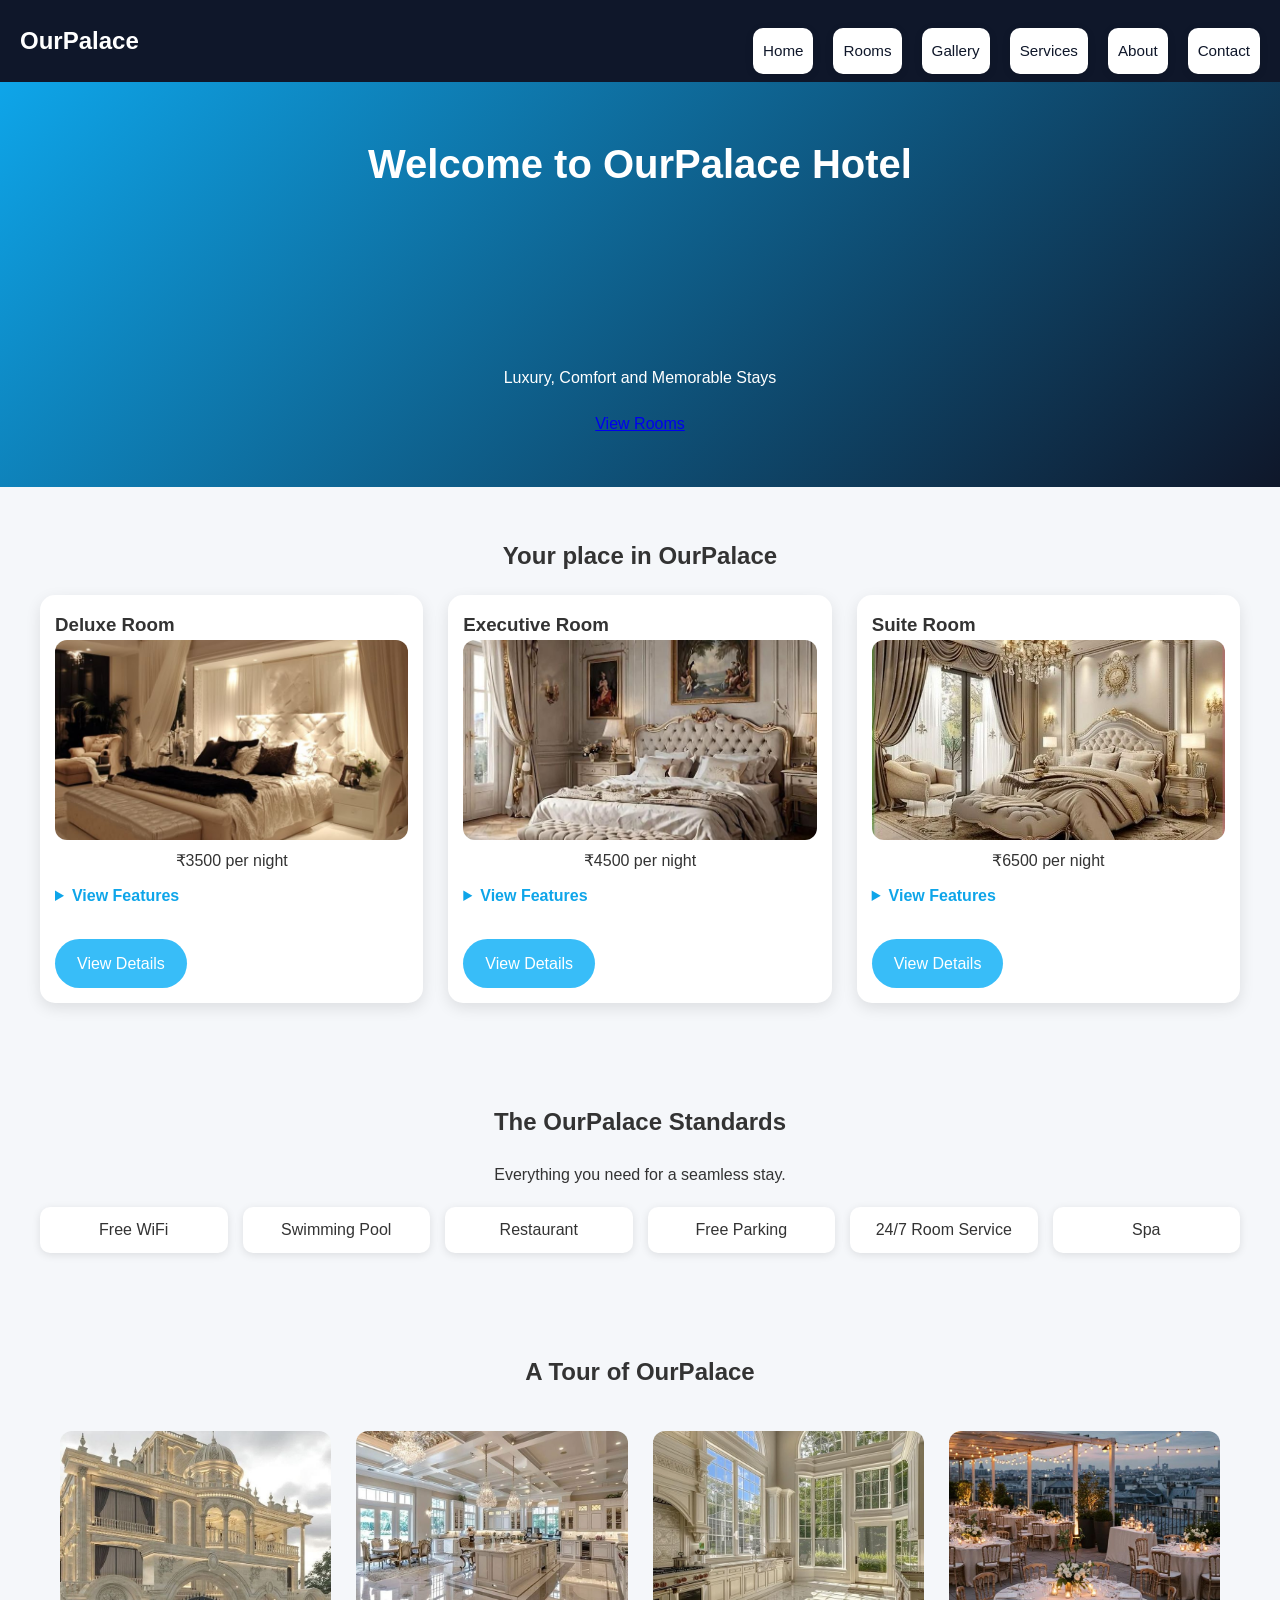
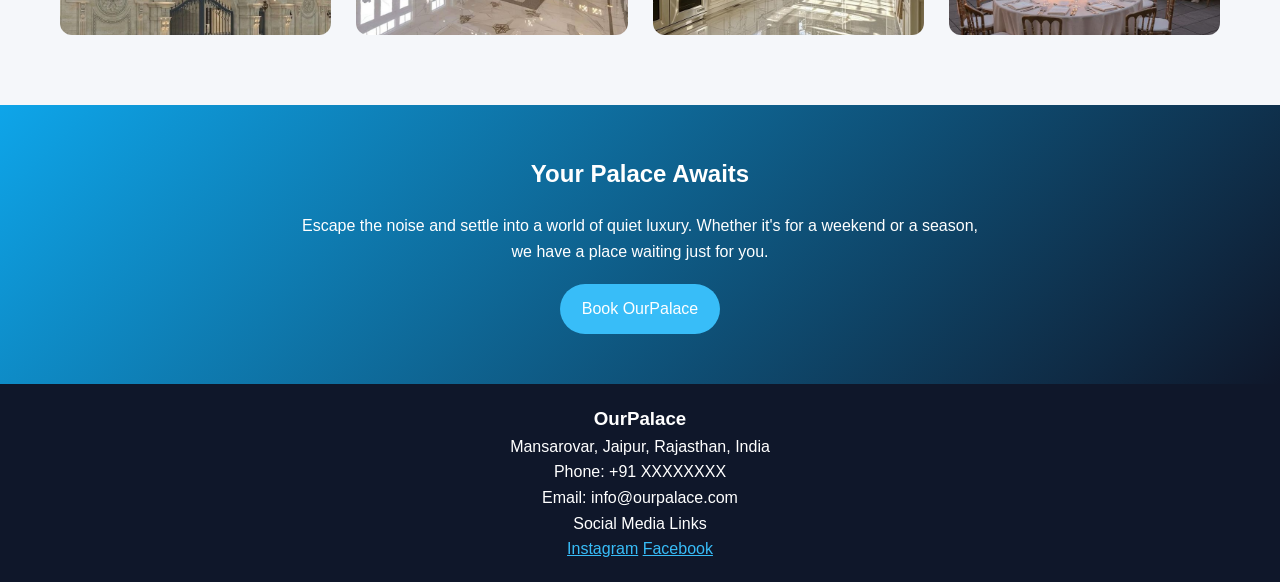
<file: index.html>
<!DOCTYPE html>
<html lang="en">
<head>
    <meta charset="UTF-8">
    <meta name="viewport" content="width=device-width, initial-scale=1.0">
    <title>OurPalace Hotel</title>
    <link rel="stylesheet" href="style.css">
</head>
<body>
    <header>
        <nav>
        <h1>OurPalace</h1>
        <ul>
            <li><a href="index.html">Home</a></li>
            <li><a href="rooms.html">Rooms</a></li>
            <li><a href="gallery.html">Gallery</a></li>
            <li><a href="services.html">Services</a></li>
            <li><a href="about.html">About</a></li>
            <li><a href="contact.html">Contact</a></li>
        </ul>
        </nav>
    </header>
    <main>
        <section class="hero home-hero">
            <h2>Welcome to OurPalace Hotel</h2>
            <p>Luxury, Comfort and Memorable Stays</p>
            <a href="rooms.html">View Rooms</a>
        </section>
<section class="home-room">
    <h2>Your place in OurPalace</h2>

    <div>

        <!-- Deluxe Room -->
        <article>
            <h3>Deluxe Room</h3>

            <img src="Luxurious Bedrooms.jpg" 
                 alt="Deluxe hotel room with king size bed, warm lighting and elegant interior">

            <p>₹3500 per night</p>

            <details>
                <summary>View Features</summary>
                <ul>
                    <li>King Size Bed</li>
                    <li>Air Conditioning</li>
                    <li>Free WiFi</li>
                    <li>Smart TV</li>
                    <li>City View</li>
                </ul>
            </details>

            <a href="rooms.html" class="btn">View Details</a>
        </article>

        <!-- Executive Room -->
        <article>
            <h3>Executive Room</h3>

            <img src="executive.jpg" 
                 alt="Executive room with workspace, modern furniture and comfortable bed">

            <p>₹4500 per night</p>

            <details>
                <summary>View Features</summary>
                <ul>
                    <li>King Size Bed</li>
                    <li>Private Workspace</li>
                    <li>High Speed WiFi</li>
                    <li>Coffee Maker</li>
                    <li>Luxury Bathroom</li>
                </ul>
            </details>

            <a href="rooms.html" class="btn">View Details</a>
        </article>

        <!-- Suite Room -->
        <article>
            <h3>Suite Room</h3>

            <img src="Deluxe.jpg" 
                 alt="Luxury suite with separate living area, premium furniture and balcony view">

            <p>₹6500 per night</p>

            <details>
                <summary>View Features</summary>
                <ul>
                    <li>Separate Living Area</li>
                    <li>King Size Bed</li>
                    <li>Private Balcony</li>
                    <li>Mini Bar</li>
                    <li>Premium Entertainment System</li>
                </ul>
            </details>

            <a href="rooms.html" class="btn">View Details</a>
        </article>

    </div>
</section>
<section class="standards-section">
    <h2>The OurPalace Standards</h2>
    <p>Everything you need for a seamless stay.</p>

    <ul>
        <li>Free WiFi</li>
        <li>Swimming Pool</li>
        <li>Restaurant</li>
        <li>Free Parking</li>
        <li>24/7 Room Service</li>
        <li>Spa</li>
    </ul>
</section>

<section class="gallery-preview">
    <h2>A Tour of OurPalace</h2>

    <div class="container-grid">
        <img src="Hotel.jpg" alt="Luxury hotel lobby interior">
        <img src="hotel1 (1).jpg" alt="Deluxe room interior">
        <img src="hotel1 (3).jpg" alt="Executive room interior">
        <img src="rooftop.jpg" alt="Hotel rooftop view">
    </div>
</section>
        <section class="cta-section">
            <h2>Your Palace Awaits</h2>
            <p>Escape the noise and settle into a world of quiet luxury. Whether it's for a weekend or a season, we have a place waiting just for you.</p>
            <a href="rooms.html" class="cta-button">Book OurPalace</a>
        </section>
    </main>
    <footer>
        <h3>OurPalace</h3>
        <p>Mansarovar, Jaipur, Rajasthan, India</p>
        <p>Phone: +91 XXXXXXXX</p>
        <p>Email: info@ourpalace.com</p>
        <p>Social Media Links</p>
        <a href="https://instagram.com/ourpalace">Instagram</a>
        <a href="https://facebook.com/ourpalace">Facebook</a>
    </footer>
</body>
</html>
</file>
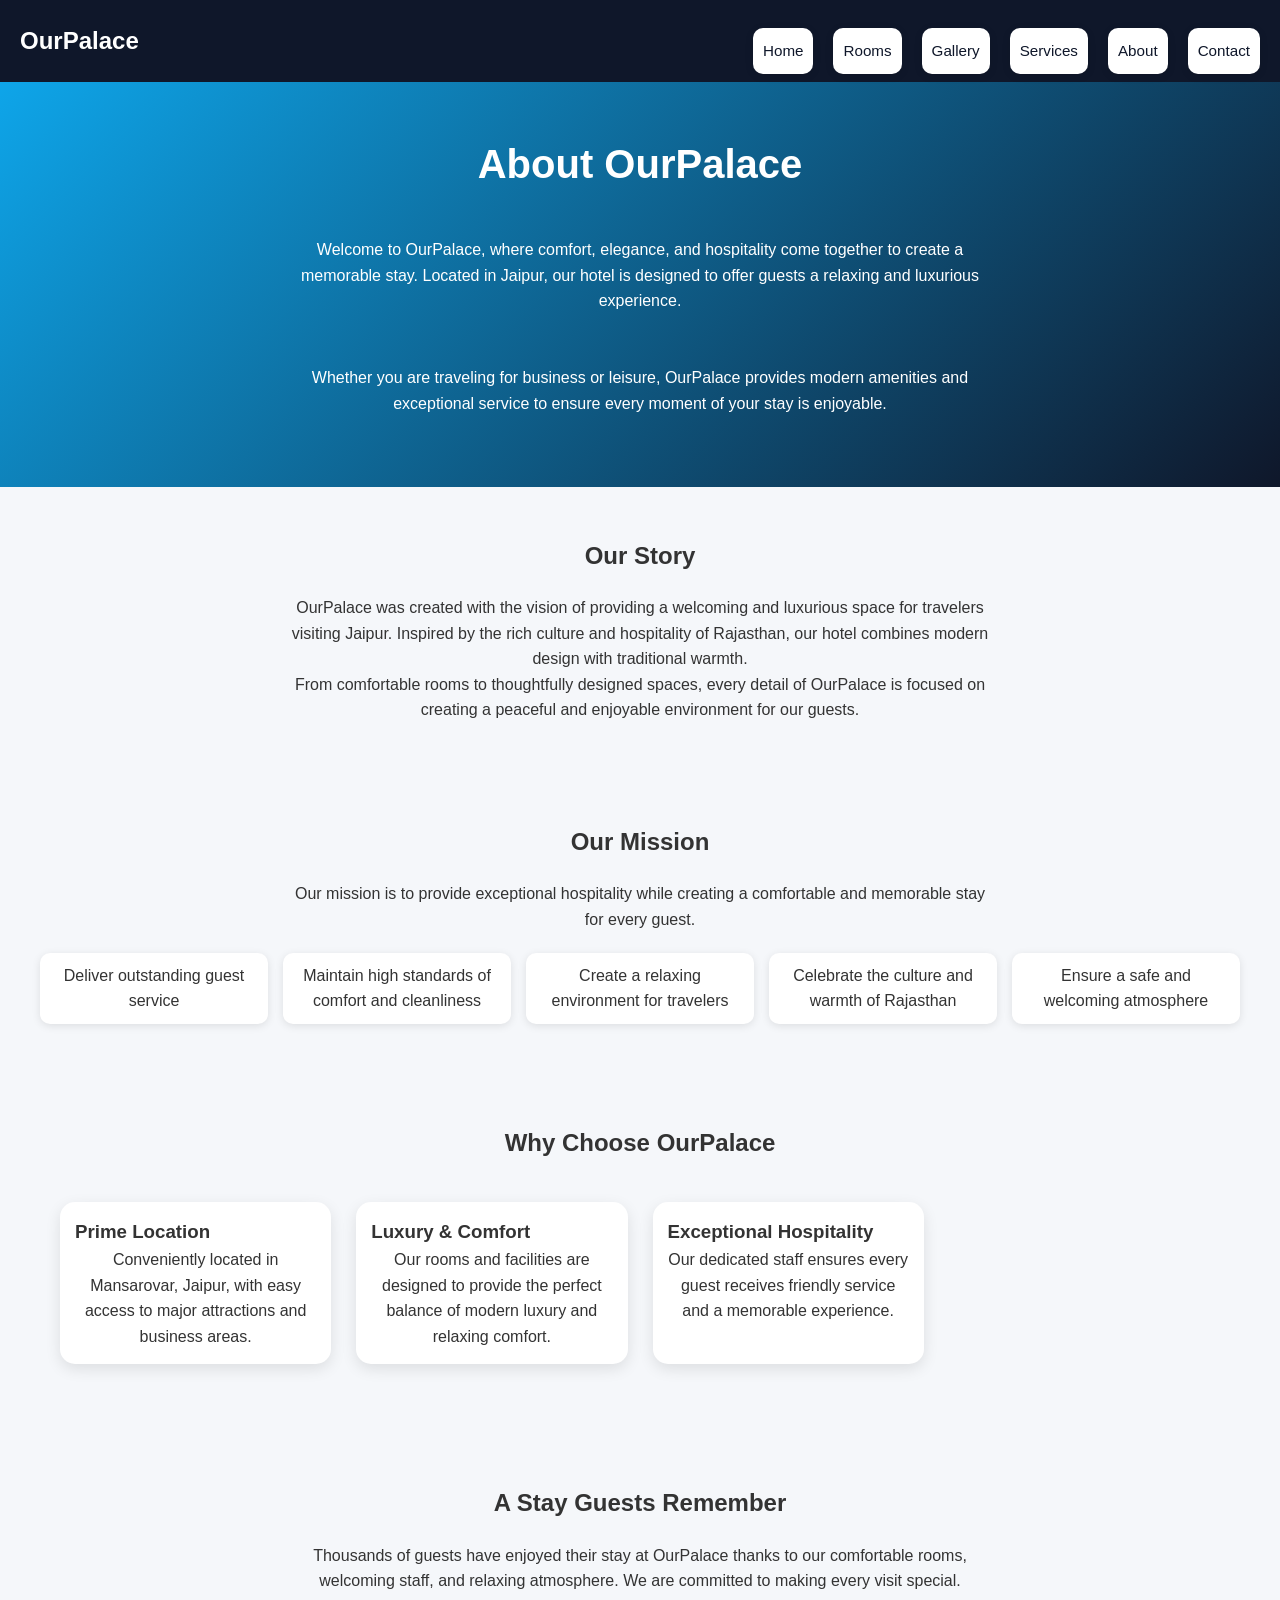
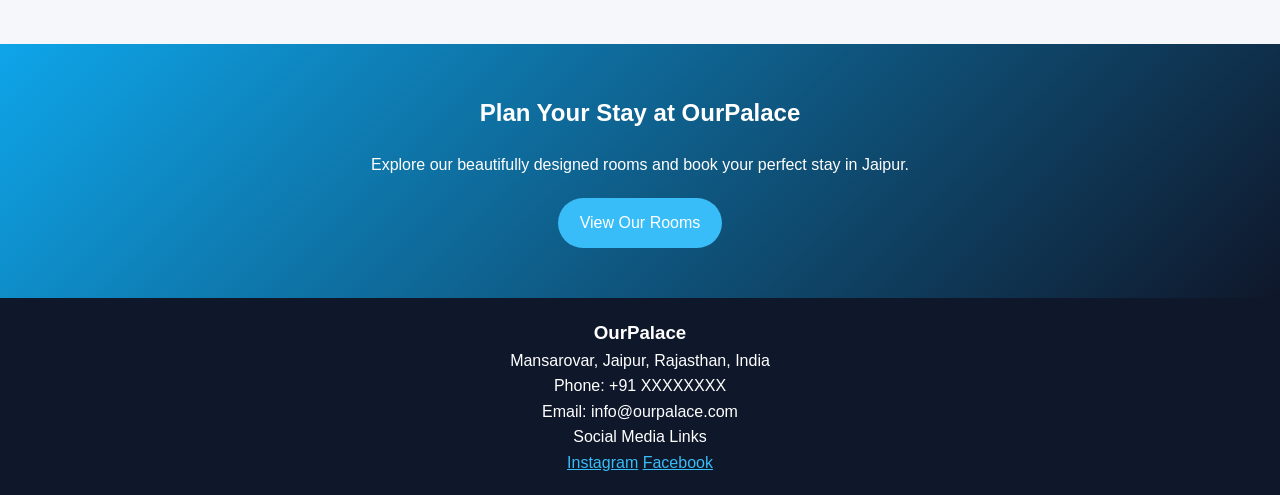
<file: about.html>
<!DOCTYPE html>
<html lang="en">
<head>
    <meta charset="UTF-8">
    <meta name="viewport" content="width=device-width, initial-scale=1.0">
    <title>About OurPalace</title>
    <link rel="stylesheet" href="style.css">
</head>
<body>
    <header>
        <nav>
        <h1>OurPalace</h1>
        <ul>
            <li><a href="index.html">Home</a></li>
            <li><a href="rooms.html">Rooms</a></li>
            <li><a href="gallery.html">Gallery</a></li>
            <li><a href="services.html">Services</a></li>
            <li><a href="about.html">About</a></li>
            <li><a href="contact.html">Contact</a></li>
        </ul>
        </nav>
    </header>
    <main>
<section class="hero about-hero">

<h2>About OurPalace</h2>

<p>
Welcome to OurPalace, where comfort, elegance, and hospitality come together to create a memorable stay.
Located in Jaipur, our hotel is designed to offer guests a relaxing and luxurious experience.
</p>

<p>
Whether you are traveling for business or leisure, OurPalace provides modern amenities and exceptional service to ensure every moment of your stay is enjoyable.
</p>

</section>
<section class="hotel-story">

<h2>Our Story</h2>

<p>
OurPalace was created with the vision of providing a welcoming and luxurious space for travelers visiting Jaipur.
Inspired by the rich culture and hospitality of Rajasthan, our hotel combines modern design with traditional warmth.
</p>

<p>
From comfortable rooms to thoughtfully designed spaces, every detail of OurPalace is focused on creating a peaceful and enjoyable environment for our guests.
</p>

</section>
<section class="mission-section">

<h2>Our Mission</h2>

<p>
Our mission is to provide exceptional hospitality while creating a comfortable and memorable stay for every guest.
</p>

<ul>

<li>Deliver outstanding guest service</li>
<li>Maintain high standards of comfort and cleanliness</li>
<li>Create a relaxing environment for travelers</li>
<li>Celebrate the culture and warmth of Rajasthan</li>
<li>Ensure a safe and welcoming atmosphere</li>

</ul>

</section>
<section class="highlights-section">

<h2>Why Choose OurPalace</h2>

<div class="container-grid">
<article class="card">

<h3>Prime Location</h3>

<p>
Conveniently located in Mansarovar, Jaipur, with easy access to major attractions and business areas.
</p>

</article>
<article class="card">

<h3>Luxury & Comfort</h3>

<p>
Our rooms and facilities are designed to provide the perfect balance of modern luxury and relaxing comfort.
</p>

</article>
<article class="card">

<h3>Exceptional Hospitality</h3>

<p>
Our dedicated staff ensures every guest receives friendly service and a memorable experience.
</p>

</article>
</div>

</section>
<section class="guest-trust">

<h2>A Stay Guests Remember</h2>

<p>
Thousands of guests have enjoyed their stay at OurPalace thanks to our comfortable rooms, welcoming staff, and relaxing atmosphere. We are committed to making every visit special.
</p>

</section>
<section class="cta-section">

<h2>Plan Your Stay at OurPalace</h2>

<p>
Explore our beautifully designed rooms and book your perfect stay in Jaipur.
</p>

<a href="rooms.html" class="cta-button">View Our Rooms</a>

</section>
    </main>
    <footer>
        <h3>OurPalace</h3>
        <p>Mansarovar, Jaipur, Rajasthan, India</p>
        <p>Phone: +91 XXXXXXXX</p>
        <p>Email: info@ourpalace.com</p>
        <p>Social Media Links</p>
        <a href="https://instagram.com/ourpalace">Instagram</a>
        <a href="https://facebook.com/ourpalace">Facebook</a>
    </footer>
</body>
</html>
</file>
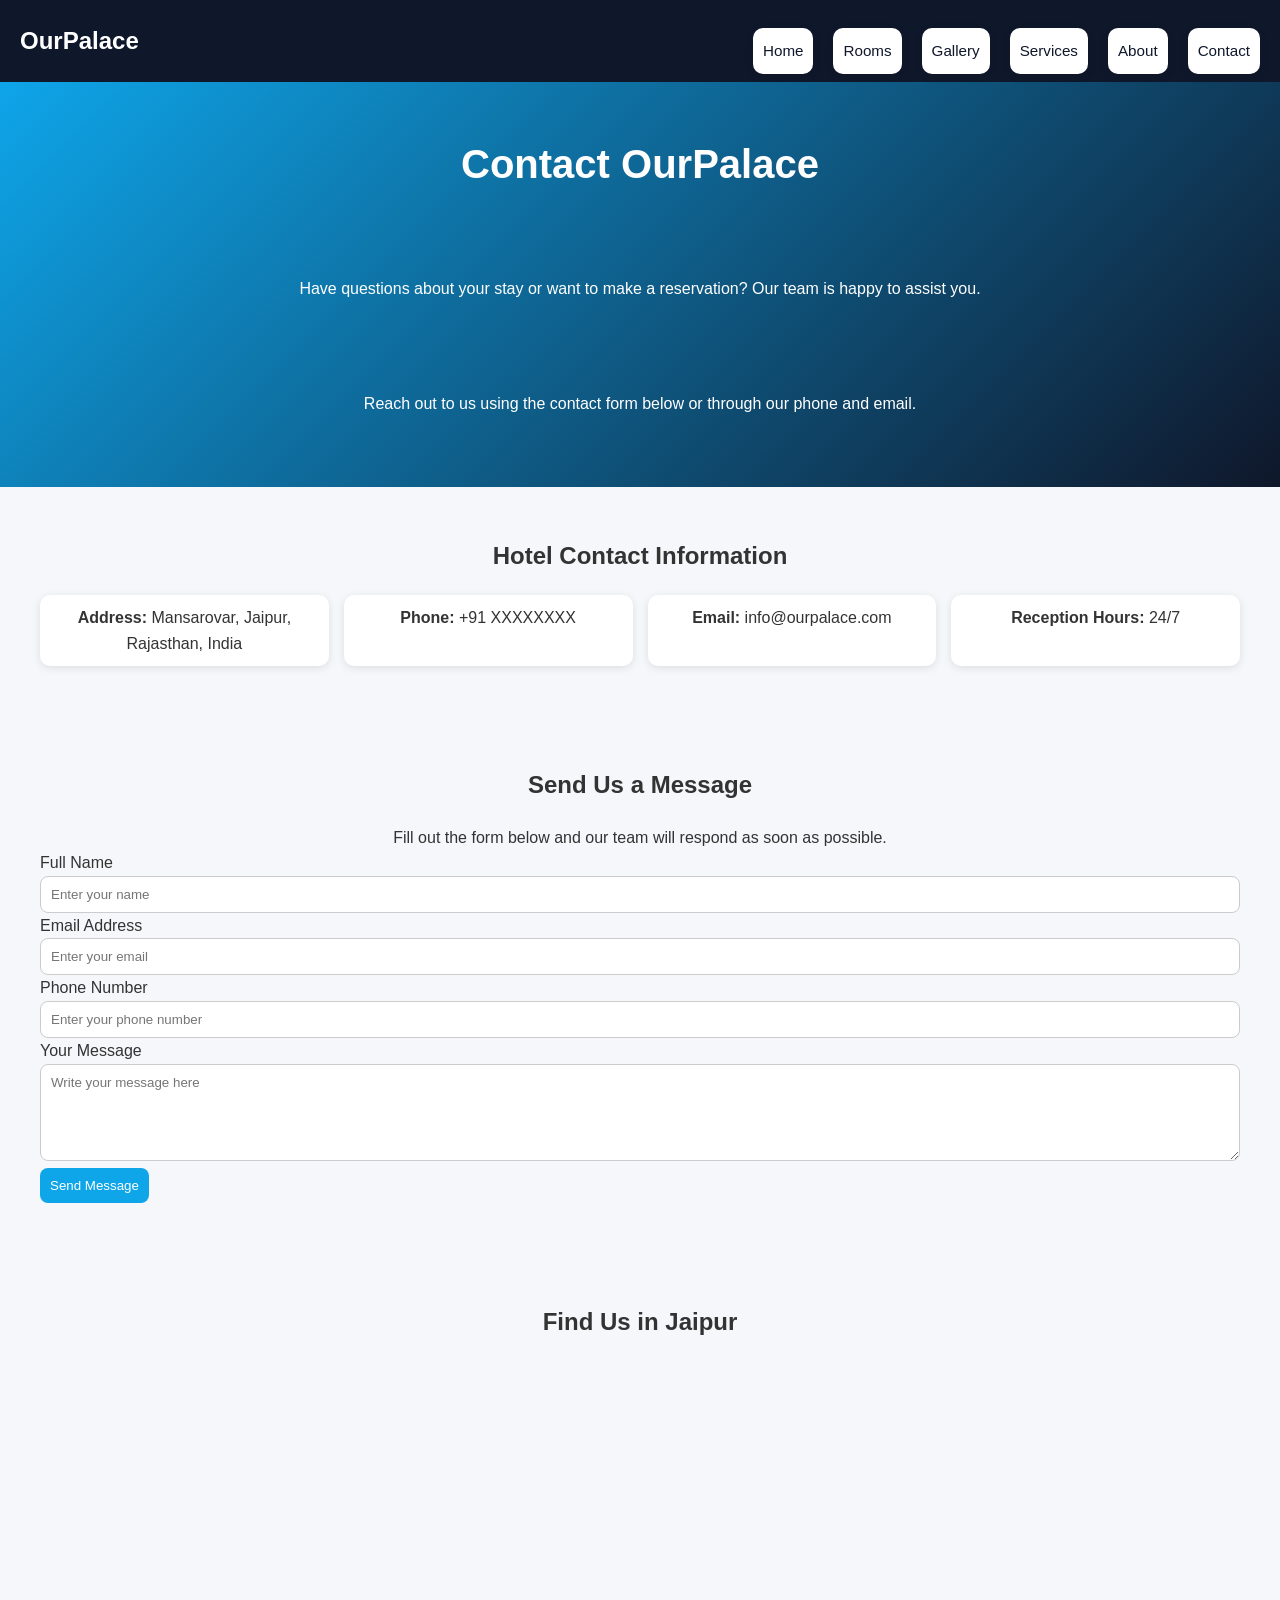
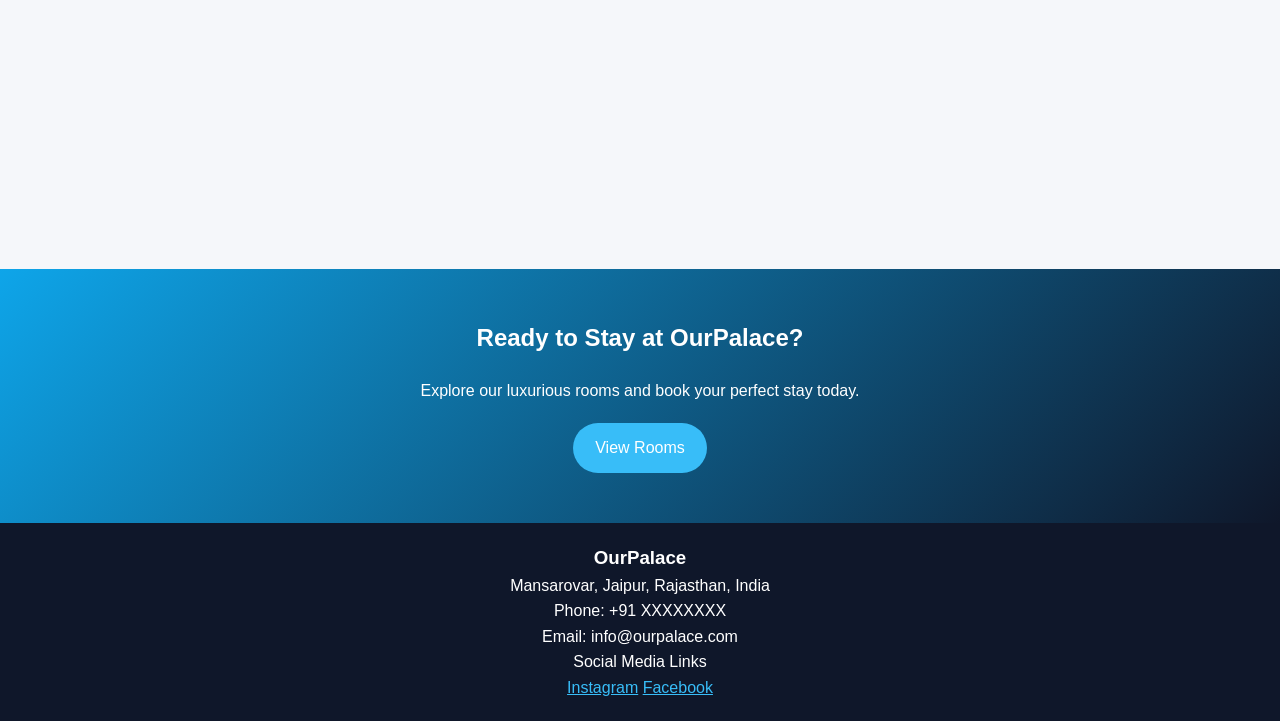
<file: contact.html>
<!DOCTYPE html>
<html lang="en">
<head>
    <meta charset="UTF-8">
    <meta name="viewport" content="width=device-width, initial-scale=1.0">
    <title></title>
    <link rel="stylesheet" href="style.css">
</head>
<body>
    <header>
        <nav>
        <h1>OurPalace</h1>
        <ul>
            <li><a href="index.html">Home</a></li>
            <li><a href="rooms.html">Rooms</a></li>
            <li><a href="gallery.html">Gallery</a></li>
            <li><a href="services.html">Services</a></li>
            <li><a href="about.html">About</a></li>
            <li><a href="contact.html">Contact</a></li>
        </ul>
        </nav>
    </header>
    <main>
<section class="hero contact-hero">

<h2>Contact OurPalace</h2>

<p>
Have questions about your stay or want to make a reservation? Our team is happy to assist you.
</p>

<p>
Reach out to us using the contact form below or through our phone and email.
</p>

</section>
<section class="contact-info">

<h2>Hotel Contact Information</h2>

<ul>
<li><strong>Address:</strong> Mansarovar, Jaipur, Rajasthan, India</li>
<li><strong>Phone:</strong> +91 XXXXXXXX</li>
<li><strong>Email:</strong> info@ourpalace.com</li>
<li><strong>Reception Hours:</strong> 24/7</li>
</ul>

</section>
<section class="contact-form-section">

<h2>Send Us a Message</h2>

<p>
Fill out the form below and our team will respond as soon as possible.
</p>

<form>
<div class="form-group">

<label for="name">Full Name</label>
<input type="text" id="name" name="name" placeholder="Enter your name" required>

</div>
<div class="form-group">

<label for="email">Email Address</label>
<input type="email" id="email" name="email" placeholder="Enter your email" required>

</div>
<div class="form-group">

<label for="phone">Phone Number</label>
<input type="tel" id="phone" name="phone" placeholder="Enter your phone number">

</div>
<div class="form-group">

<label for="message">Your Message</label>
<textarea id="message" name="message" rows="5" placeholder="Write your message here"></textarea>

</div>
<button type="submit" class="submit-button">Send Message</button>
</form>

</section>
<section class="map-section">

<h2>Find Us in Jaipur</h2>

<iframe
src=""
width="600"
height="450"
style="border:0;"
allowfullscreen=""
loading="lazy">
</iframe>

</section>
<section class="cta-section">

<h2>Ready to Stay at OurPalace?</h2>

<p>
Explore our luxurious rooms and book your perfect stay today.
</p>

<a href="rooms.html" class="cta-button">View Rooms</a>

</section>
    </main>
    <footer>
        <h3>OurPalace</h3>
        <p>Mansarovar, Jaipur, Rajasthan, India</p>
        <p>Phone: +91 XXXXXXXX</p>
        <p>Email: info@ourpalace.com</p>
        <p>Social Media Links</p>
        <a href="https://instagram.com/ourpalace">Instagram</a>
        <a href="https://facebook.com/ourpalace">Facebook</a>
    </footer>
</body>
</html>
</file>
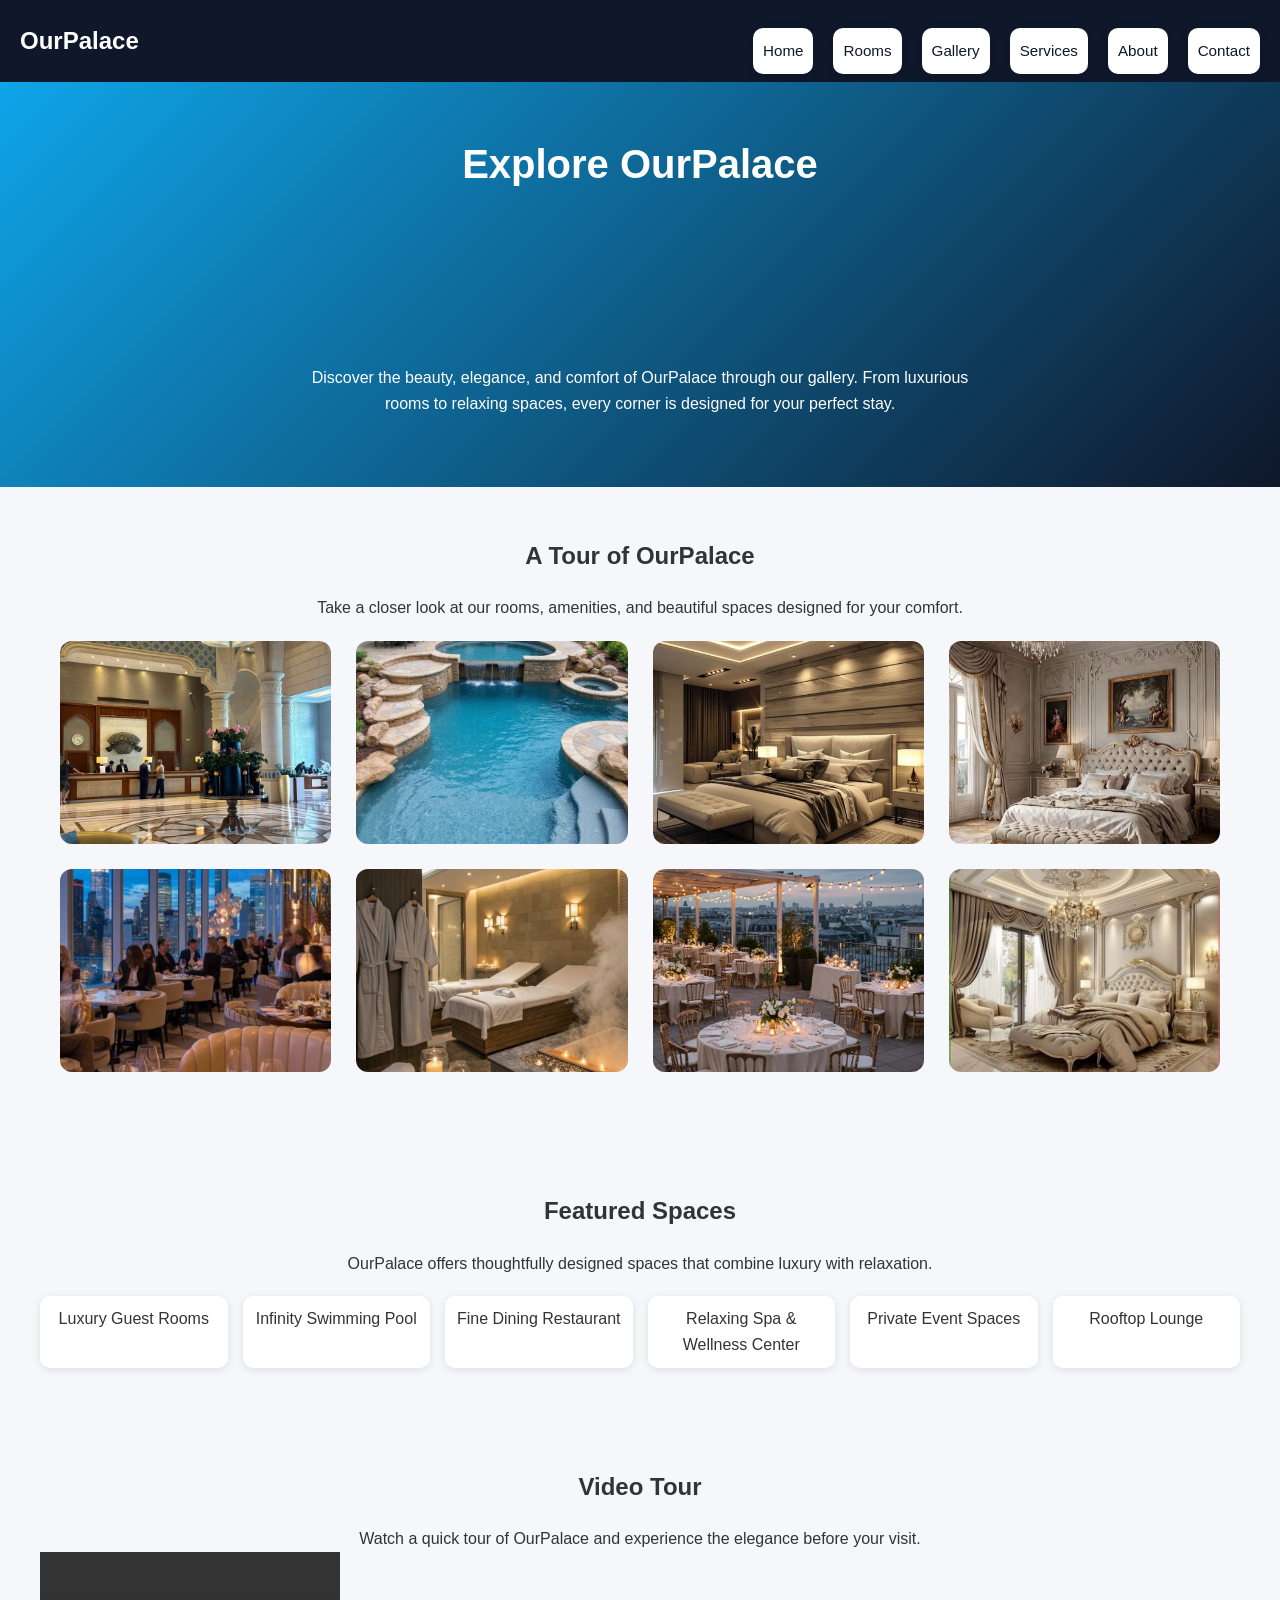
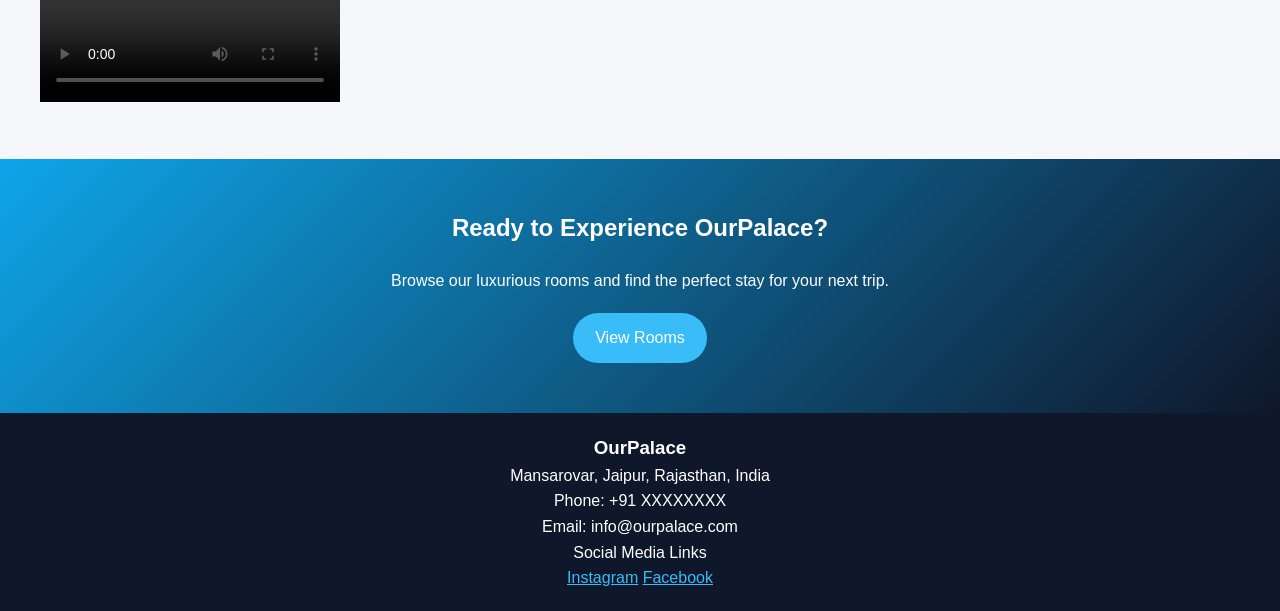
<file: gallery.html>
<!DOCTYPE html>
<html lang="en">
<head>
    <meta charset="UTF-8">
    <meta name="viewport" content="width=device-width, initial-scale=1.0">
    <title>OurPalace Gallery</title>
    <link rel="stylesheet" href="style.css">
</head>
<body>
    <header>
        <nav>
        <h1>OurPalace</h1>
        <ul>
            <li><a href="index.html">Home</a></li>
            <li><a href="rooms.html">Rooms</a></li>
            <li><a href="gallery.html">Gallery</a></li>
            <li><a href="services.html">Services</a></li>
            <li><a href="about.html">About</a></li>
            <li><a href="contact.html">Contact</a></li>
        </ul>
        </nav> 
    </header>
    <main>
<section class="hero gallery-hero">
    <h2>Explore OurPalace</h2>

    <p>
    Discover the beauty, elegance, and comfort of OurPalace through our gallery.
    From luxurious rooms to relaxing spaces, every corner is designed for your perfect stay.
    </p>
</section>
<section class="gallery-grid">

<h2>A Tour of OurPalace</h2>

<p>
Take a closer look at our rooms, amenities, and beautiful spaces designed for your comfort.
</p>

<div class="container-grid">

<img src="Lobby.jpg" alt="Luxury hotel lobby interior">
<img src="pool.jpg" alt="Swimming pool area">
<img src="Suite.jpg" alt="Deluxe room interior">
<img src="executive.jpg" alt="Executive room workspace">
<img src="Restusrant.jpg" alt="Hotel restaurant dining area">
<img src="Spa.jpg" alt="Relaxing spa room">
<img src="rooftop.jpg" alt="Hotel rooftop view">
<img src="Deluxe.jpg" alt="Luxury suite living area">

</div>

</section>
<section class="featured-spaces">

<h2>Featured Spaces</h2>

<p>
OurPalace offers thoughtfully designed spaces that combine luxury with relaxation.
</p>

<ul>

<li>Luxury Guest Rooms</li>
<li>Infinity Swimming Pool</li>
<li>Fine Dining Restaurant</li>
<li>Relaxing Spa & Wellness Center</li>
<li>Private Event Spaces</li>
<li>Rooftop Lounge</li>

</ul>

</section>
<section class="video-tour">

<h2>Video Tour</h2>

<p>
Watch a quick tour of OurPalace and experience the elegance before your visit.
</p>

<video controls>
    <source src="" type="video/mp4">
    Your browser does not support the video tag.
</video>

</section>
<section class="cta-section">

<h2>Ready to Experience OurPalace?</h2>

<p>
Browse our luxurious rooms and find the perfect stay for your next trip.
</p>

<a href="rooms.html" class="cta-button">View Rooms</a>

</section>
    </main>
    <footer>
        <h3>OurPalace</h3>
        <p>Mansarovar, Jaipur, Rajasthan, India</p>
        <p>Phone: +91 XXXXXXXX</p>
        <p>Email: info@ourpalace.com</p>
        <p>Social Media Links</p>
        <a href="https://instagram.com/ourpalace">Instagram</a>
        <a href="https://facebook.com/ourpalace">Facebook</a>
    </footer>
</body>
</html>
</file>
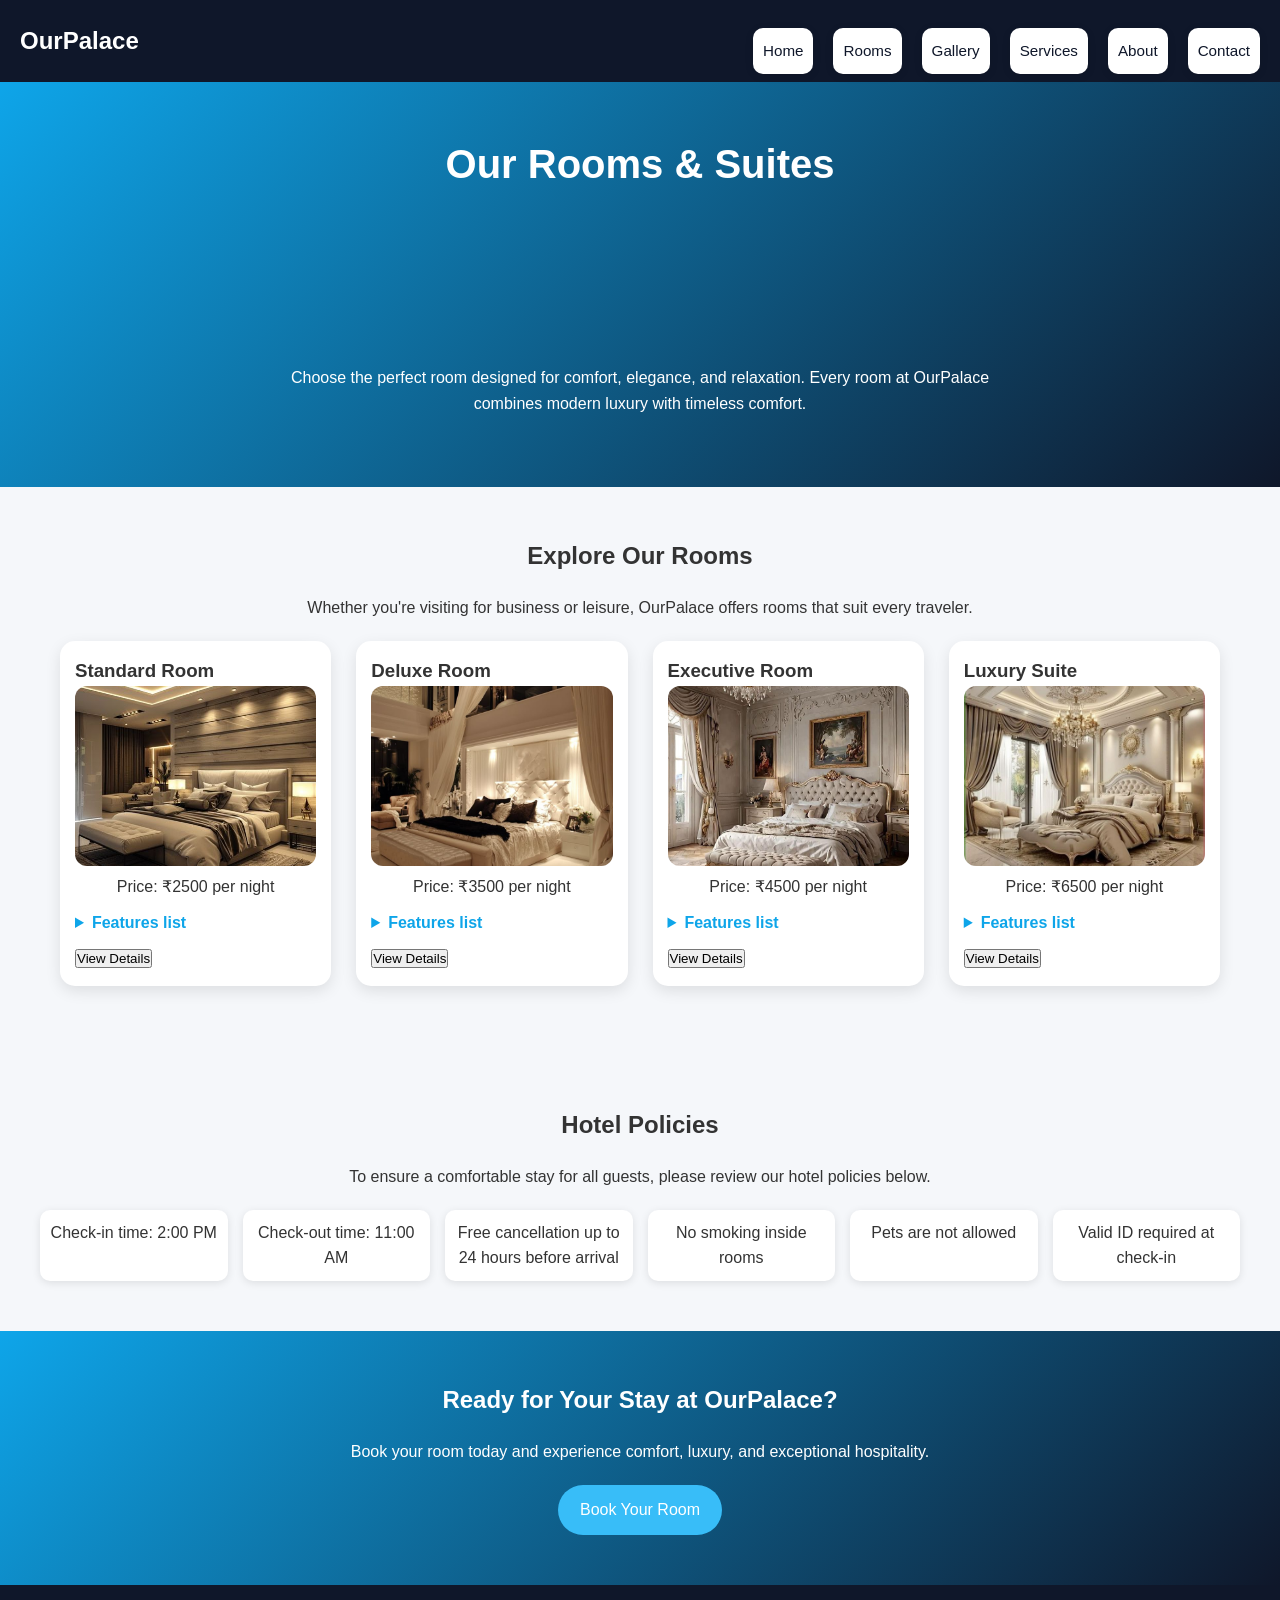
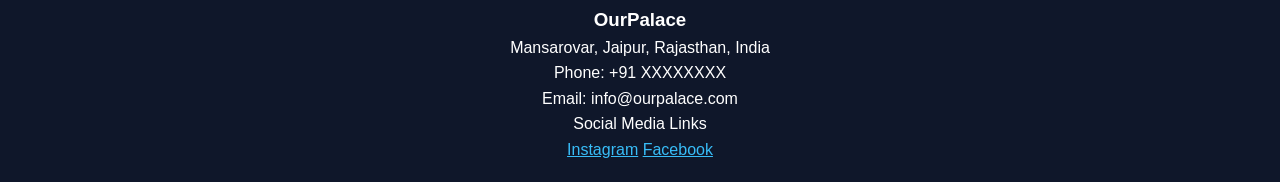
<file: rooms.html>
<!DOCTYPE html>
<html lang="en">
<head>
    <meta charset="UTF-8">
    <meta name="viewport" content="width=device-width, initial-scale=1.0">
    <link rel="stylesheet" href="style.css">
    <title>OurPalace Rooms</title>
</head>
<body>
    <header>
        <nav>
        <h1>OurPalace</h1>
        <ul>
            <li><a href="index.html">Home</a></li>
            <li><a href="rooms.html">Rooms</a></li>
            <li><a href="gallery.html">Gallery</a></li>
            <li><a href="services.html">Services</a></li>
            <li><a href="about.html">About</a></li>
            <li><a href="contact.html">Contact</a></li>
        </ul>
        </nav>
    </header>
    <main>
        <section class="hero rooms-hero">
            <h2>Our Rooms & Suites</h2>
            <p>Choose the perfect room designed for comfort, elegance, and relaxation. Every room at OurPalace combines modern luxury with timeless comfort.</p>
        </section>
        <section class="rooms-section">
            <h2>Explore Our Rooms</h2>
            <p>Whether you're visiting for business or leisure, OurPalace offers rooms that suit every traveler.</p>
            <div class="container-grid">
<article>
    <h3>Standard Room</h3>

    <img src="Suite.jpg" alt="Standard room with comfortable bed and modern interior">

    <p>Price: ₹2500 per night</p>

    <details>
        <summary>Features list</summary>
        <ul>
            <li>Queen Size Bed</li>
            <li>Free WiFi</li>
            <li>Air Conditioning</li>
            <li>Work Desk</li>
            <li>Flat Screen TV</li>
        </ul>

    </details>

    <button>View Details</button>
</article>
<article>
    <h3>Deluxe Room</h3>

    <img src="Luxurious Bedrooms.jpg" alt="Deluxe room with king bed and elegant lighting">

    <p>Price: ₹3500 per night</p>

    <details>
        <summary>Features list</summary>
        <ul>
            <li>King Size Bed</li>
            <li>City View</li>
            <li>Free WiFi</li>
            <li>Air Conditioning</li>
            <li>Mini Refrigerator</li>
            <li>Smart TV</li>
        </ul>

    </details>

    <button>View Details</button>
</article>
<article>
    <h3>Executive Room</h3>

    <img src="executive.jpg" alt="Executive hotel room with modern furniture">

    <p>Price: ₹4500 per night</p>

    <details>
        <summary>Features list</summary>
        <ul>
            <li>King Size Bed</li>
            <li>Private Workspace</li>
            <li>Coffee Maker</li>
            <li>High Speed WiFi</li>
            <li>Luxury Bathroom</li>
            <li>Smart TV</li>
        </ul>

    </details>

    <button>View Details</button>
</article>
<article>
    <h3>Luxury Suite</h3>

    <img src="Deluxe.jpg" alt="Luxury suite with living area and premium furniture">

    <p>Price: ₹6500 per night</p>

    <details>
        <summary>Features list</summary>
        <ul>
            <li>Separate Living Area</li>
            <li>King Size Bed</li>
            <li>Balcony View</li>
            <li>Luxury Bathroom</li>
            <li>Mini Bar</li>
            <li>Smart Entertainment System</li>
        </ul>

    </details>

    <button>View Details</button>
</article>
            </div>
        </section>
<section>
    <h2>Hotel Policies</h2>
    <p>To ensure a comfortable stay for all guests, please review our hotel policies below.</p>
    <ul>
        <li>Check-in time: 2:00 PM</li>
        <li>Check-out time: 11:00 AM</li>
        <li>Free cancellation up to 24 hours before arrival</li>
        <li>No smoking inside rooms</li>
        <li>Pets are not allowed</li>
        <li>Valid ID required at check-in</li>
    </ul>
</section>
<section class="cta-section">

    <h2>Ready for Your Stay at OurPalace?</h2>

    <p>
        Book your room today and experience comfort, luxury, and exceptional hospitality.
    </p>

<a href="rooms.html" class="cta-button">Book Your Room</a>

</section>
    </main>
    <footer>
        <h3>OurPalace</h3>
        <p>Mansarovar, Jaipur, Rajasthan, India</p>
        <p>Phone: +91 XXXXXXXX</p>
        <p>Email: info@ourpalace.com</p>
        <p>Social Media Links</p>
        <a href="https://instagram.com/ourpalace">Instagram</a>
        <a href="https://facebook.com/ourpalace">Facebook</a>
    </footer>
</body>
</html>
</file>
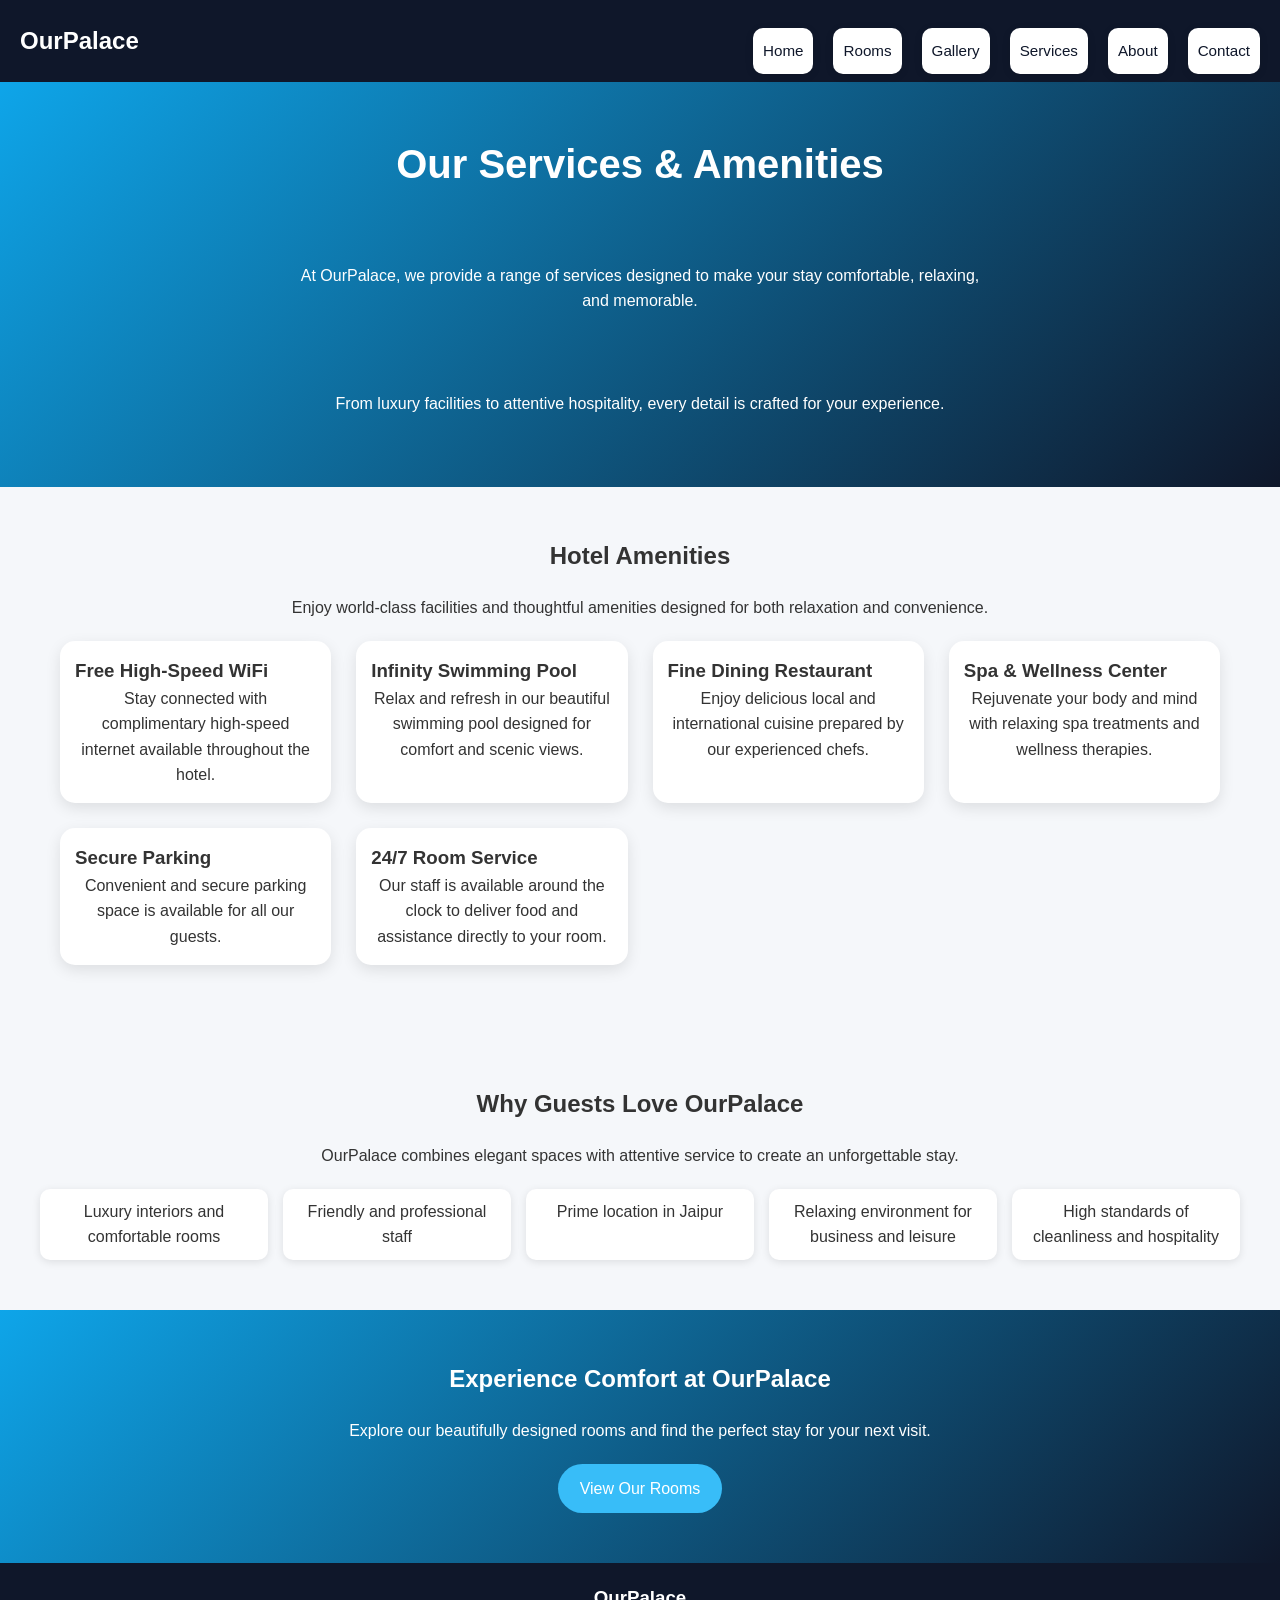
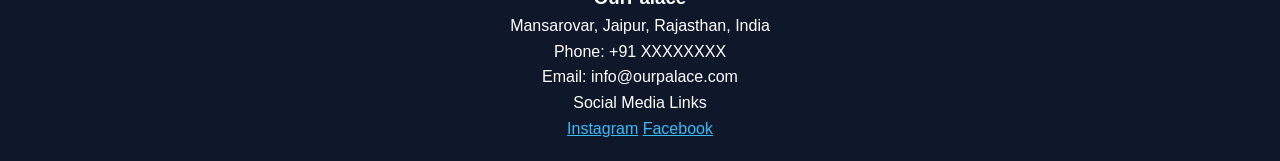
<file: services.html>
<!DOCTYPE html>
<html lang="en">
<head>
    <meta charset="UTF-8">
    <meta name="viewport" content="width=device-width, initial-scale=1.0">
    <title>OurPalace Services</title>
    <link rel="stylesheet" href="style.css">
</head>
<body>
    <header>
        <nav>
        <h1>OurPalace</h1>
        <ul>
            <li><a href="index.html">Home</a></li>
            <li><a href="rooms.html">Rooms</a></li>
            <li><a href="gallery.html">Gallery</a></li>
            <li><a href="services.html">Services</a></li>
            <li><a href="about.html">About</a></li>
            <li><a href="contact.html">Contact</a></li>
        </ul>
        </nav>
    </header>
    <main>
<section class="hero services-hero">

<h2>Our Services & Amenities</h2>

<p>
At OurPalace, we provide a range of services designed to make your stay comfortable, relaxing, and memorable.
</p>

<p>
From luxury facilities to attentive hospitality, every detail is crafted for your experience.
</p>

</section>
<section class="services-section">

<h2>Hotel Amenities</h2>

<p>
Enjoy world-class facilities and thoughtful amenities designed for both relaxation and convenience.
</p>

<div class="container-grid">

<div class="card">

<h3>Free High-Speed WiFi</h3>

<p>
Stay connected with complimentary high-speed internet available throughout the hotel.
</p>

</div>
<div class="card">

<h3>Infinity Swimming Pool</h3>

<p>
Relax and refresh in our beautiful swimming pool designed for comfort and scenic views.
</p>

</div>
<div class="card">

<h3>Fine Dining Restaurant</h3>

<p>
Enjoy delicious local and international cuisine prepared by our experienced chefs.
</p>

</div>
<div class="card">

<h3>Spa & Wellness Center</h3>

<p>
Rejuvenate your body and mind with relaxing spa treatments and wellness therapies.
</p>

</div>
<div class="card">

<h3>Secure Parking</h3>

<p>
Convenient and secure parking space is available for all our guests.
</p>

</div>
<div class="card">

<h3>24/7 Room Service</h3>

<p>
Our staff is available around the clock to deliver food and assistance directly to your room.
</p>

</div>
</div>

</section>
<section class="experience-section">

<h2>Why Guests Love OurPalace</h2>

<p>
OurPalace combines elegant spaces with attentive service to create an unforgettable stay.
</p>

<ul>

<li>Luxury interiors and comfortable rooms</li>
<li>Friendly and professional staff</li>
<li>Prime location in Jaipur</li>
<li>Relaxing environment for business and leisure</li>
<li>High standards of cleanliness and hospitality</li>

</ul>

</section>
<section class="cta-section">

<h2>Experience Comfort at OurPalace</h2>

<p>
Explore our beautifully designed rooms and find the perfect stay for your next visit.
</p>

<a href="rooms.html" class="cta-button">View Our Rooms</a>

</section>
    </main>
    <footer>
        <h3>OurPalace</h3>
        <p>Mansarovar, Jaipur, Rajasthan, India</p>
        <p>Phone: +91 XXXXXXXX</p>
        <p>Email: info@ourpalace.com</p>
        <p>Social Media Links</p>
        <a href="https://instagram.com/ourpalace">Instagram</a>
        <a href="https://facebook.com/ourpalace">Facebook</a>
    </footer>
</body>
</html>
</file>
<file: style.css>
/* RESET */
* {
  margin: 0;
  padding: 0;
  box-sizing: border-box;
  font-family: 'Segoe UI', Tahoma, Geneva, Verdana, sans-serif;
}

body {
  line-height: 1.6;
  color: #333;
  background: #f5f7fa;
}

/* NAVBAR */
header {
  background: #0f172a;
  color: white;
  padding: 8px 20px;
  position: sticky;
  top: 0;
  z-index: 1000;
}

nav {
  display: flex;
  justify-content: space-between;
  align-items: center;
}

nav ul {
  display: flex;
  flex-direction: row !important;
  list-style: none;
  gap: 20px;
  flex-wrap: wrap;
}

nav a {
  color: #0f172a;
  text-decoration: none;
  font-weight: 500;
  font-size: 0.95rem;
}

nav a:hover {
  color: #0ea5e9;
}

/* HERO (CLEAN + SIMPLE) */
.hero {
  height: 45vh;   /* reduced from 55vh */
  min-height: 280px;
  display: flex;
  flex-direction: column;
  justify-content: center;
  align-items: center;
  text-align: center;
  color: white;
  background: linear-gradient(135deg, #0ea5e9, #0f172a);
}

.hero h2 {
  font-size: 2.5rem;
  margin-bottom: 10px;
}

.hero p {
  margin-bottom: 20px;
}

/* BUTTONS */
.btn, .cta-button {
  background: #38bdf8;
  color: white;
  padding: 12px 22px;
  border-radius: 25px;
  text-decoration: none;
  display: inline-block;
  margin-top: 20px;
}

.btn:hover, .cta-button:hover {
  background: #0ea5e9;
}

/* GRID FIX (PROFESSIONAL) */
.container-grid {
  display: grid;
  grid-template-columns: repeat(4, 1fr);
  gap: 25px;
  padding: 20px;
}

/* PERFECT IMAGE HANDLING */
.container-grid img {
  width: 100%;
  aspect-ratio: 4/3; /* uniform ratio */
  object-fit: cover; /* fills nicely */
  border-radius: 12px;
}

/* HOME ROOM IMAGES (clear visibility) */
.home-hero + section article img {
  aspect-ratio: 4/3;
  object-fit: cover;
}

/* CARD */
article, .card {
  background: white;
  padding: 15px;
  border-radius: 15px;
  box-shadow: 0 5px 15px rgba(0,0,0,0.1);
  transition: 0.3s;
}

article:hover, .card:hover {
  transform: translateY(-5px);
}

/* DETAILS */
details {
  margin: 10px 0;
}

summary {
  cursor: pointer;
  font-weight: bold;
  color: #0ea5e9;
}

details ul {
  display: flex;
  flex-wrap: wrap;
  gap: 8px;
}

details ul li {
  background: #e0f2fe;
  padding: 6px 10px;
  border-radius: 8px;
}

/* SECTIONS */
section {
  padding: 50px 40px;
}

section h2 {
  text-align: center;
  margin-bottom: 20px;
}

section p {
  text-align: center;
  max-width: 700px;
  margin: auto;
}

/* LIST FIX */
ul {
  list-style: none;
  display: grid;
  grid-template-columns: repeat(auto-fit, minmax(160px, 1fr));
  gap: 15px;
  margin-top: 20px;
}

ul li {
  background: white;
  padding: 10px;
  border-radius: 10px;
  text-align: center;
  box-shadow: 0 2px 8px rgba(0,0,0,0.1);
}

/* CTA */
.cta-section {
  background: linear-gradient(135deg, #0ea5e9, #0f172a);
  color: white;
  text-align: center;
}

/* FORM */
input, textarea {
  width: 100%;
  padding: 10px;
  border-radius: 8px;
  border: 1px solid #ccc;
}

.submit-button {
  background: #0ea5e9;
  color: white;
  padding: 10px;
  border: none;
  border-radius: 8px;
}

/* FOOTER */
footer {
  background: #0f172a;
  color: white;
  text-align: center;
  padding: 20px;
}

footer a {
  color: #38bdf8;
}

/* RESPONSIVE */
@media(max-width: 1024px) {
  .container-grid {
    grid-template-columns: repeat(2, 1fr);
  }
}

@media(max-width: 600px) {
  .container-grid {
    grid-template-columns: 1fr;
  }

  nav ul {
    justify-content: center;
  }
}

.home-room > div {
  display: grid;
  grid-template-columns: repeat(3, 1fr);
  gap: 25px;
}
.home-room article img {
  width: 100%;
  height: 200px;
  object-fit: cover;
  object-position: center; /* IMPORTANT FIX */
  border-radius: 12px;
  object-position: 50% 60%;
}
</file>
